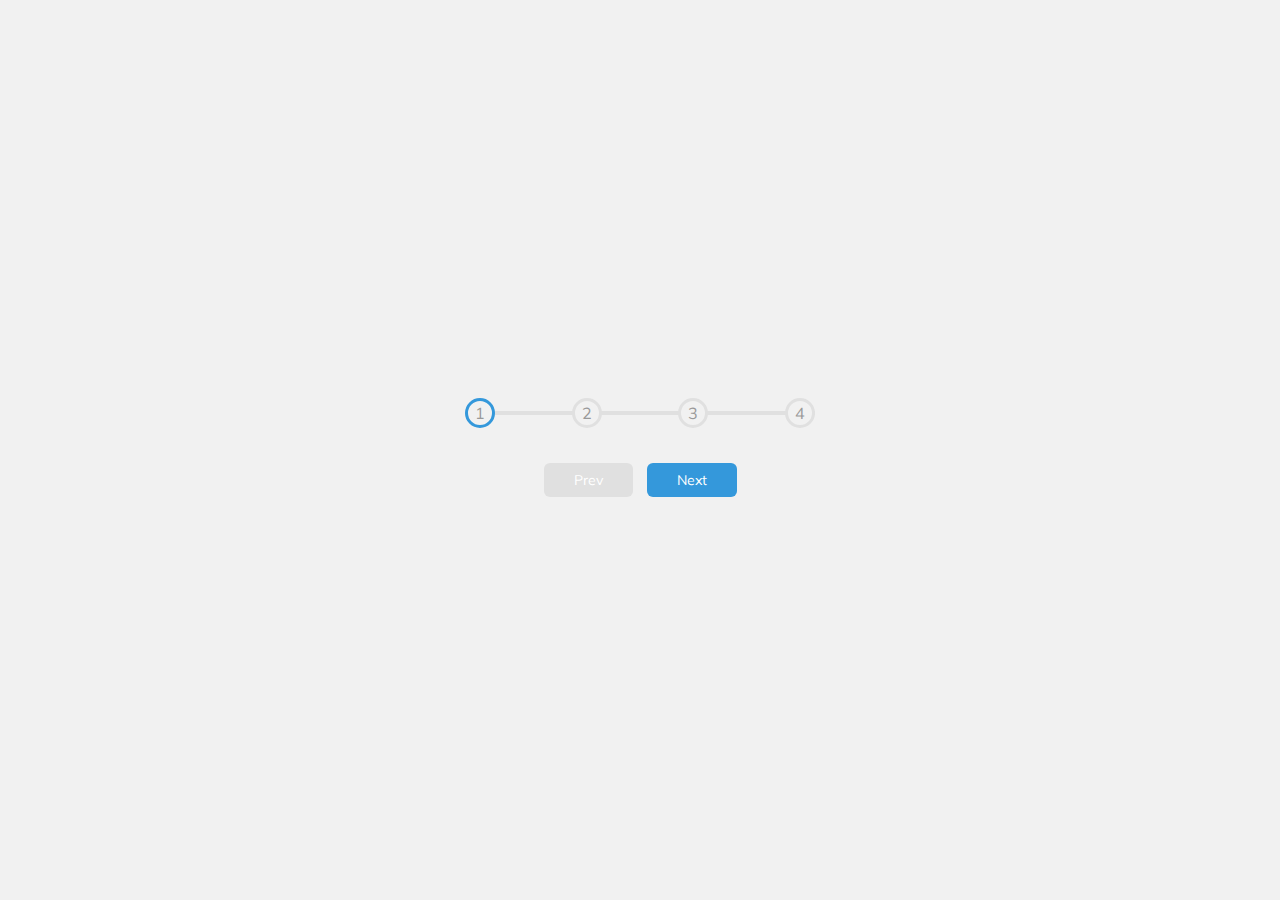
<file: 02-progress-steps/index.html>
<!DOCTYPE html>
<html lang="en">

<head>
    <meta charset="UTF-8">
    <meta name="viewport" content="width=device-width, initial-scale=1.0">
    <title>Document</title>

    <link rel="stylesheet" href="style.css">
</head>

<body>

    <div class="container">
        <div class="progress-container">
            <div class="progress" id="progress"></div>
            <div class="circle active">1</div>
            <div class="circle">2</div>
            <div class="circle">3</div>
            <div class="circle">4</div>
        </div>

        <button class="btn" id="prev" disabled>Prev</button>
        <button class="btn" id="next">Next</button>
    </div>
    <script src="script.js"></script>
</body>

</html>
</file>
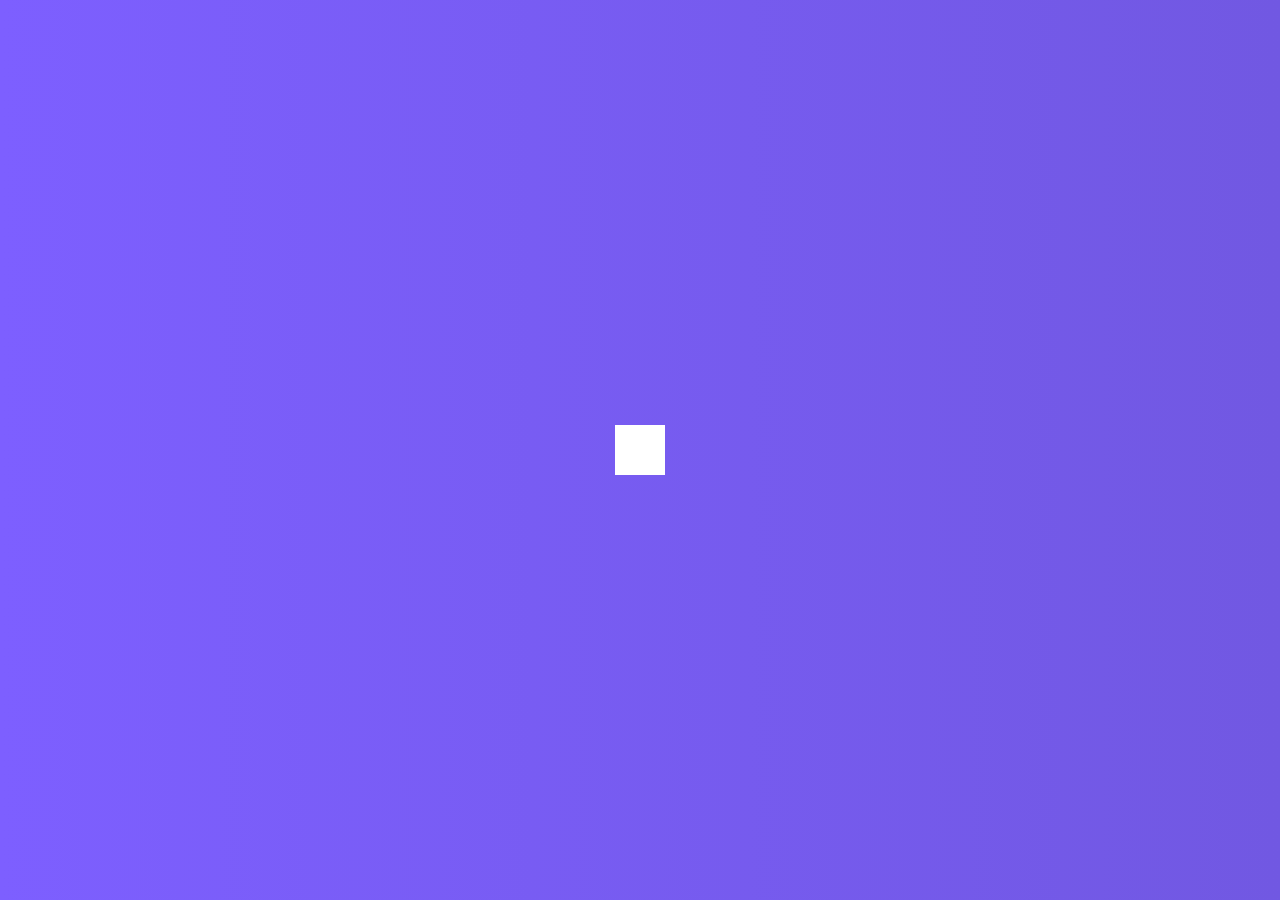
<file: 04-hidden-search/index.html>
<!DOCTYPE html>
<html lang="en">

<head>
    <meta charset="UTF-8">
    <meta name="viewport" content="width=device-width, initial-scale=1.0">
    <link rel="stylesheet" href="https://cdnjs.cloudflare.com/ajax/libs/font-awesome/5.14.0/css/all.min.css"
        integrity="sha512-1PKOgIY59xJ8Co8+NE6FZ+LOAZKjy+KY8iq0G4B3CyeY6wYHN3yt9PW0XpSriVlkMXe40PTKnXrLnZ9+fkDaog=="
        crossorigin="anonymous" />
    <link rel="stylesheet" href="style.css" />
    <title>Document</title>
</head>

<body>
    <div class="search">
        <input type="text" class="input" placeholder="Search...">
        <button class="btn">
            <i class="fas fa-search"></i>
        </button>
    </div>


    <script src="script.js"></script>
</body>

</html>
</file>
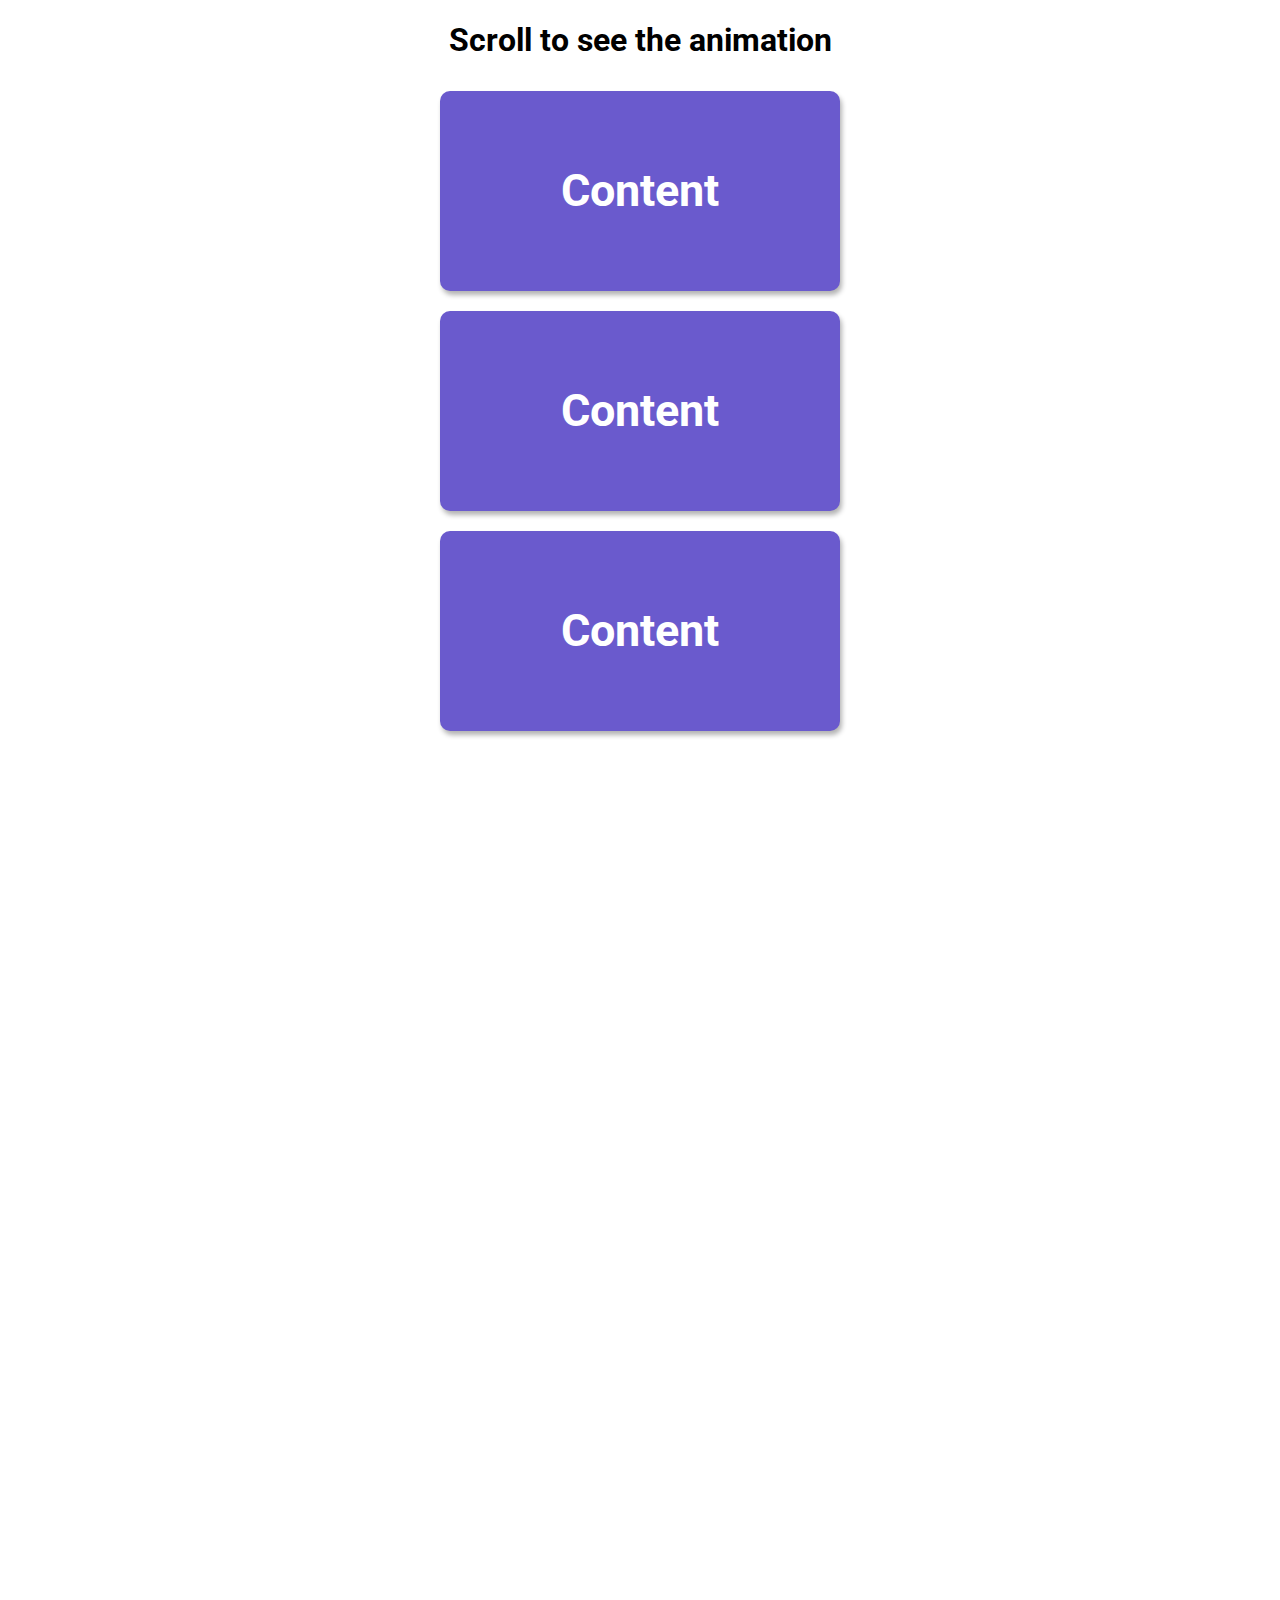
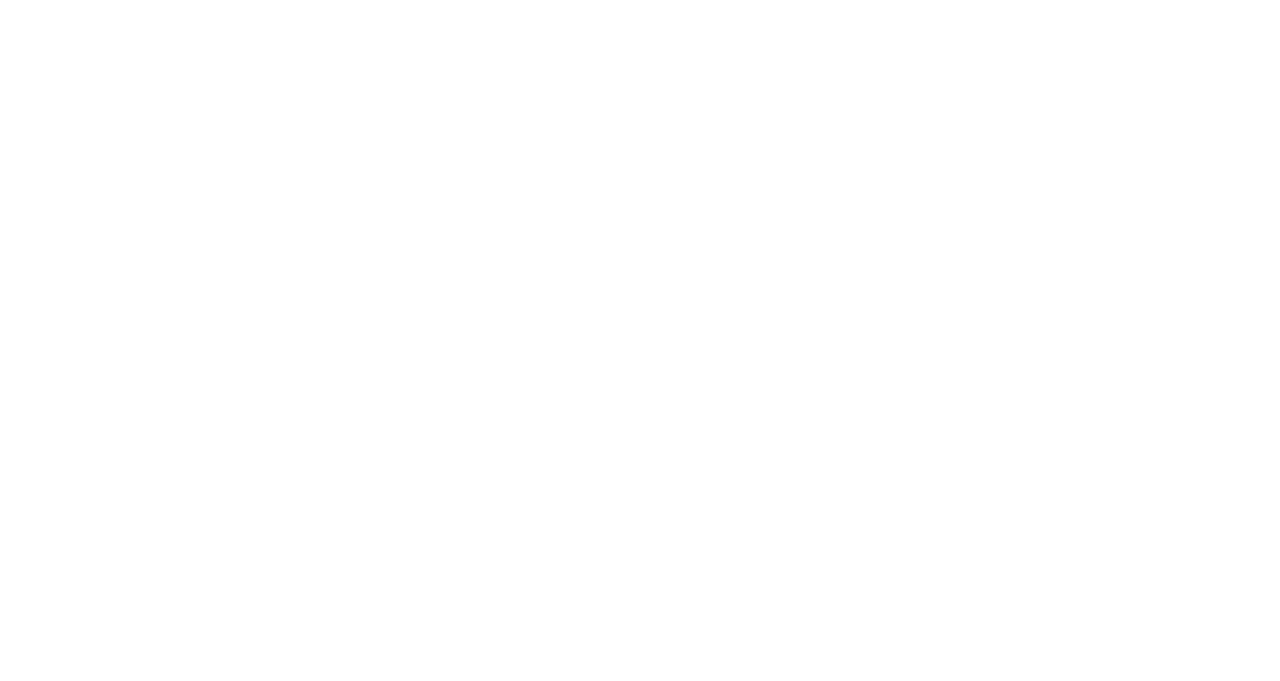
<file: 06-scroll-animation/index.html>
<!DOCTYPE html>
<html lang="en">

<head>
    <meta charset="UTF-8">
    <meta name="viewport" content="width=device-width, initial-scale=1.0">
    <title>Document</title>

    <link rel="stylesheet" href="style.css">
</head>

<body>
    <h1>Scroll to see the animation</h1>
    <div class="box">
        <h2>Content</h2>
    </div>
    <div class="box">
        <h2>Content</h2>
    </div>
    <div class="box">
        <h2>Content</h2>
    </div>
    <div class="box">
        <h2>Content</h2>
    </div>
    <div class="box">
        <h2>Content</h2>
    </div>
    <div class="box">
        <h2>Content</h2>
    </div>
    <div class="box">
        <h2>Content</h2>
    </div>
    <div class="box">
        <h2>Content</h2>
    </div>
    <div class="box">
        <h2>Content</h2>
    </div>
    <div class="box">
        <h2>Content</h2>
    </div>

    <script src="script.js"></script>
</body>

</html>
</file>
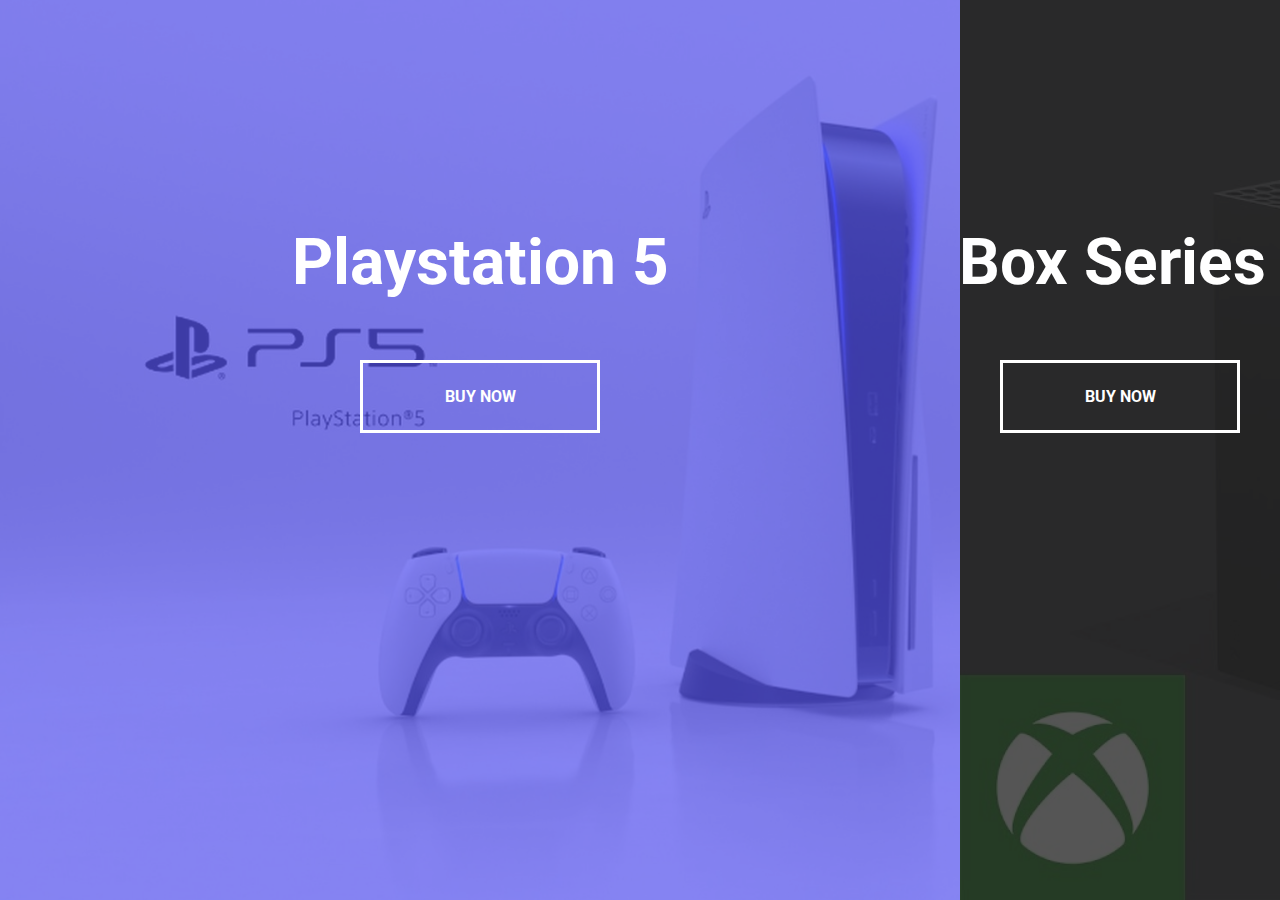
<file: 07-split-landing-page/index.html>
<!DOCTYPE html>
<html lang="en">

<head>
    <meta charset="UTF-8">
    <meta name="viewport" content="width=device-width, initial-scale=1.0">
    <title>Document</title>

    <link rel="stylesheet" href="style.css">
</head>

<body>

    <div class="container">
        <div class="split left">
            <h1>Playstation 5</h1>
            <a href="" class="btn">Buy Now</a>
        </div>
        <div class="split right">
            <h1>XBox Series X</h1>
            <a href="" class="btn">Buy Now</a>
        </div>
    </div>

    <script src="script.js"></script>
</body>

</html>
</file>
<file: 02-progress-steps/style.css>
@import url('https://fonts.googleapis.com/css?family=Muli&display=swap');

:root {
    --line-border-fill: #3498db;
    --line-border-empty: #e0e0e0;
}

* {
    box-sizing: border-box;
}

body {
    background-color: #f1f1f1;
    font-family: 'Muli', sans-serif;
    display: flex;
    justify-content: center;
    align-items: center;
    height: 100vh;
    overflow: hidden;
    margin: 0;
}

.container {
    text-align: center;
}


.progress-container {
    display: flex;
    justify-content: space-between;
    margin-bottom: 30px;
    max-width: 100%;
    width: 350px;
    position: relative;
}


.circle {
    background-color: #f1f1f1;
    height: 30px;
    width: 30px;
    border: 3px solid var(--line-border-empty);
    color: #999;
    border-radius: 50%;
    display: flex;
    align-items: center;
    justify-content: center;
    transition: 0.4s ease;
}

.circle.active {
    border-color: var(--line-border-fill);
}



.progress-container::before {
    content: '';
    background-color: var(--line-border-empty);
    width: 100%;
    height: 4px;
    position: absolute;
    top: 50%;
    left: 0;
    transform: translateY(-50%);
    z-index: -1;
}

.progress {
    background-color: var(--line-border-fill);
    position: absolute;
    top: 50%;
    left: 0;
    transform: translateY(-50%);
    width: 0%;
    height: 4px;
    z-index: -1;
    transition: 0.4s ease;
}

.btn {
    background-color: var(--line-border-fill);
    color: #fff;
    border: 0;
    padding: 8px 30px;
    margin: 5px;
    border-radius: 6px;
    cursor: pointer;
    font-size: 14px;
    font-family: inherit;
}

.btn:active {
    transform: scale(0.90);
}

.btn:focus {
    outline: 0;
}

.btn:disabled {
    background-color: var(--line-border-empty);
    cursor: not-allowed;
}
</file>
<file: 04-hidden-search/style.css>
@import url('https://fonts.googleapis.com/css2?family=Roboto:wght@400;700&display=swap');

* {
    box-sizing: border-box;
}

body {
    background-image: linear-gradient(90deg, #7d5fff, #7158e2);
    font-family: 'Roboto', sans-serif;
    display: flex;
    justify-content: center;
    align-items: center;
    height: 100vh;
    overflow: hidden;
    margin: 0;
}

.search {
    position: relative;
    height: 50px;
}

.search .input {
    background-color: #fff;
    border: 0;
    padding: 15px;
    font-size: 18px;
    width: 50px;
    height: 50px;
    transition: width 0.4s ease;
}

.btn {
    background-color: #fff;
    border: 0;
    cursor: pointer;
    height: 50px;
    width: 50px;
    font-size: 24px;
    position: absolute;
    top: 0;
    left: 0;
    transition: transform 0.4s ease;
}

.search.active .input {
    width: 200px;
}

.search.active .btn {
    transform: translateX(198px);
}

.btn:focus,
input:focus {
    outline: none;
}
</file>
<file: 06-scroll-animation/style.css>
@import url('https://fonts.googleapis.com/css2?family=Roboto:wght@400;700&display=swap');

* {
    box-sizing: border-box;
}

body {
    font-family: 'Roboto', sans-serif;
    display: flex;
    flex-direction: column;
    justify-content: center;
    align-items: center;
    overflow-x: hidden;
    margin: 0;
}

.box {
    background-color: slateblue;
    width: 400px;
    height: 200px;
    margin: 10px;
    display: flex;
    justify-content: center;
    align-items: center;
    color: #fff;
    border-radius: 10px;
    box-shadow: 2px 4px 5px rgba(0, 0, 0, 0.3);
    transform: translateX(400%);
    transition: transform 0.4s ease;
}


.box:nth-of-type(even) {
    transform: translateX(-400%);
}

.box.show {
    transform: translateX(0);
}


.box h2 {
    font-size: 45px;
}
</file>
<file: 07-split-landing-page/style.css>
@import url('https://fonts.googleapis.com/css2?family=Roboto:wght@400;700&display=swap');

:root {
    --left-bg-color: rgba(87, 84, 236, 0.7);
    --right-bg-color: rgba(43, 43, 43, 0.8);
    --left-btn-hover-color: rgba(87, 84, 236, 1);
    --right-btn-hover-color: rgba(28, 122, 28, 1);
    --hover-width: 75%;
    --other-width: 25%;
}

* {
    box-sizing: border-box;
    margin: 0;
    padding: 0;
}

body {
    font-family: 'Roboto', sans-serif;
    height: 100vh;
    overflow: hidden;
}

.container {
    position: relative;
    width: 100%;
    height: 100%;
    background: #333;
}

.split {
    position: absolute;
    width: 50%;
    height: 100%;
    overflow: hidden;
}

.split.left {
    left: 0;
    background: url('ps.jpg');
    background-size: cover;
    background-repeat: no-repeat;
    transition: width 1s ease-in-out;
}

.split.right {
    right: 0;
    background: url('xbox.jpg');
    background-size: cover;
    background-repeat: no-repeat;
    transition: width 1s ease-in-out;

}


.split.left::before {
    content: '';
    position: absolute;
    width: 100%;
    height: 100%;
    background-color: var(--left-bg-color);
}

.split.right::before {
    content: '';
    position: absolute;
    width: 100%;
    height: 100%;
    background-color: var(--right-bg-color);
}

h1 {
    position: absolute;
    color: #fff;
    left: 50%;
    top: 25%;
    transform: translateX(-50%);
    font-size: 4rem;
    white-space: nowrap;
}

.btn {
    position: absolute;
    left: 50%;
    top: 40%;
    transform: translateX(-50%);
    display: flex;
    align-items: center;
    justify-content: center;
    color: #fff;
    text-decoration: none;
    border: #fff solid 0.2rem;
    font-size: 1rem;
    padding: 1.5rem;
    font-weight: bold;
    width: 15rem;
    text-transform: uppercase;
}

.hover-left .left {
    width: var(--hover-width);
}

.hover-left .right {
    width: var(--other-width);
}

.hover-right .right {
    width: var(--hover-width);
}

.hover-right .left {
    width: var(--other-width);
}


.split.left .btn:hover {
    background-color: var(--left-btn-hover-color);
    border: var(--left-btn-hover-color);
}

.split.right .btn:hover {
    background-color: var(--right-btn-hover-color);
    border: var(--right-btn-hover-color);
}

@media (max-width: 800px) {
    h1 {
        font-size: 2rem;
        top: 35%;
    }

    .btn {
        padding: 1.2rem;
        width: 12rem;
    }
}
</file>
